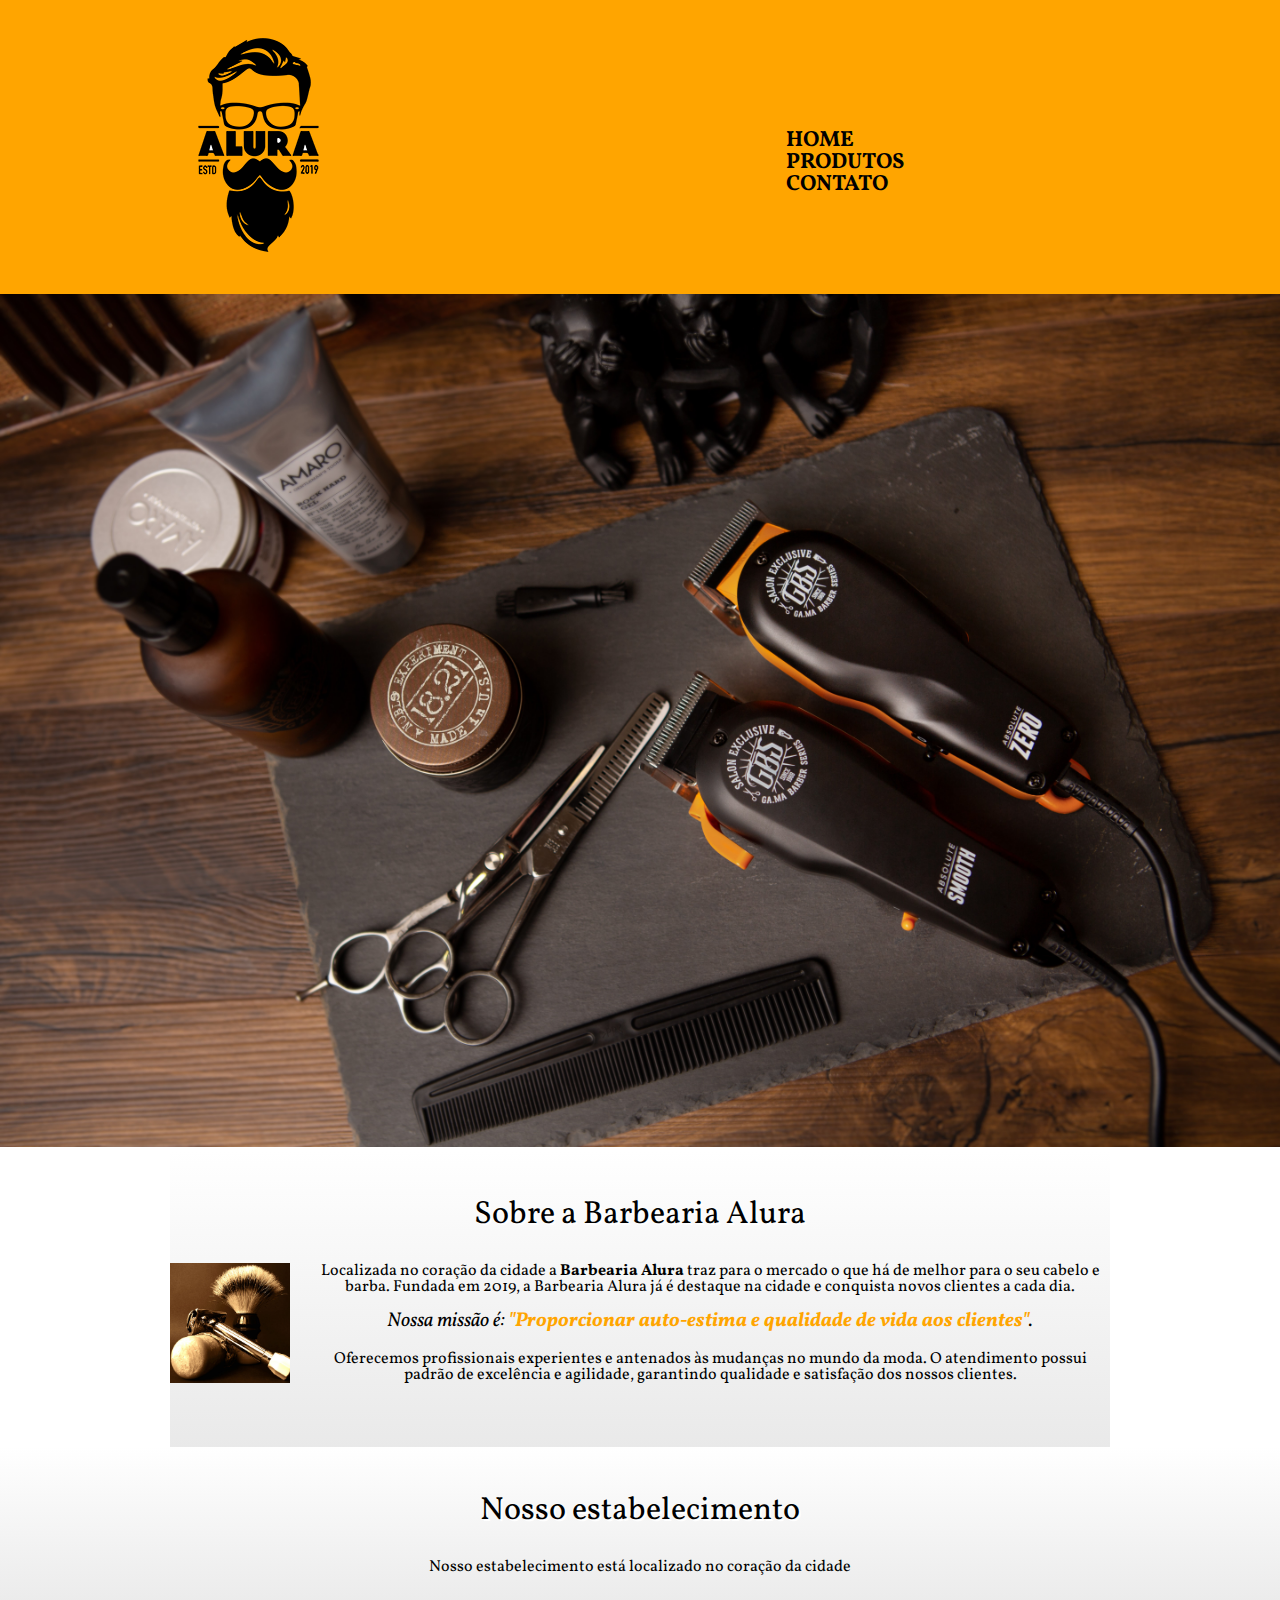
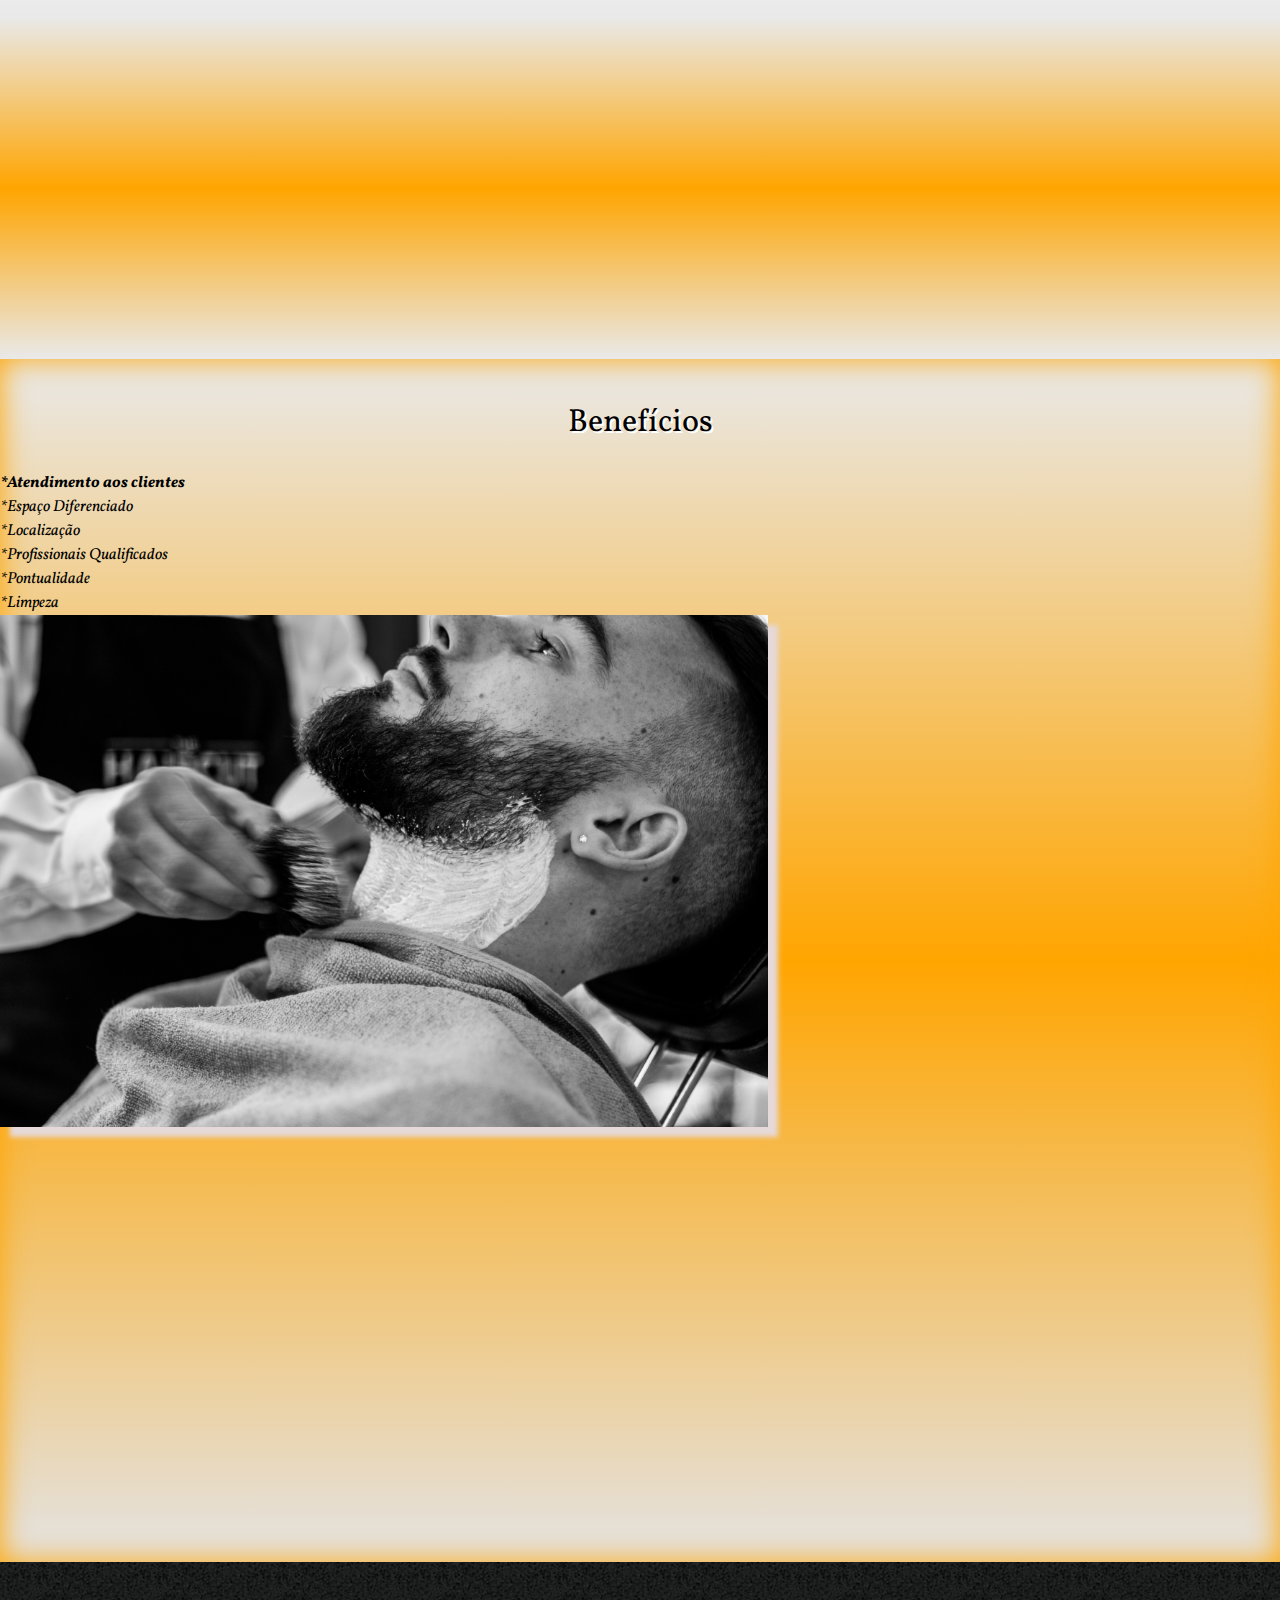
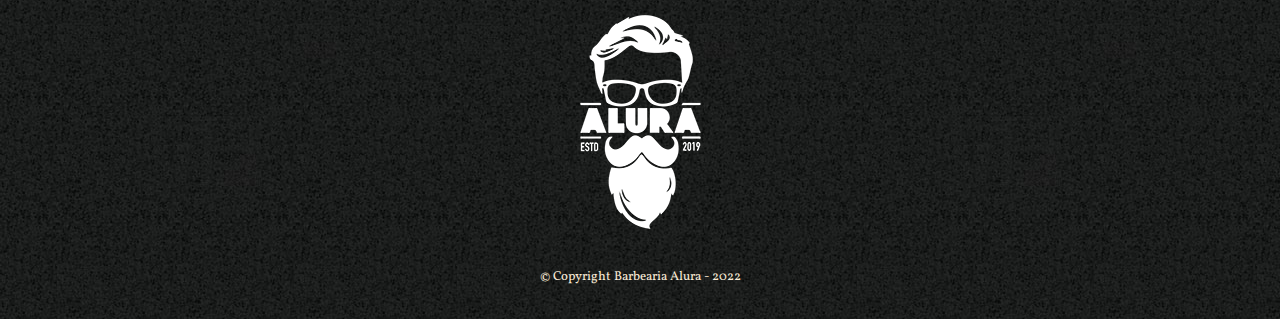
<file: index.html>
<!DOCTYPE html>
<html lang="pt-br">
  <head>
    <meta charset="UTF-8" />
    <meta name="viewport" content="width=device-width, initial-scale=1.0" />
    <title>Barbearia Alura</title>
    <link rel="stylesheet" href="reset.css" />
    <link rel="stylesheet" href="style-home.css" />
    <link href="https://fonts.googleapis.com/css2?family=Courgette&family=Vollkorn&display=swap" rel="stylesheet">
  </head>

  <body>
    <header>
      <div class="caixa">
        <h1><img src="logo.png" alt="logo alura" /></h1>
        <nav>
          <ul>
            <li><a href="index.html"> Home</a></li>
            <li><a href="produtos.html">Produtos</a></li>
            <li><a href="contatos.html">Contato</a></li>
          </ul>
        </nav>
      </div>
    </header>

    <img class="banner" src="banner.jpg" />
    <main>
      <section class="principal">
        <h2 class="tituloprincipal">Sobre a 
          Barbearia Alura</h2>
          <img class="utensilios" src="utensilios.jpg" alt="Utensilios de um barbeiro">
        <p>
          Localizada no coração da cidade a <strong>Barbearia Alura</strong> traz
          para o mercado o que há de melhor para o seu cabelo e barba. Fundada em
          2019, a Barbearia Alura já é destaque na cidade e conquista novos
          clientes a cada dia.
        </p>
  
        <p id="missao">
          <em
            >Nossa missão é:
            <strong
              >"Proporcionar auto-estima e qualidade de vida aos clientes"</strong
            >.</em
          >
        </p>
          <p>
          Oferecemos profissionais experientes e antenados às mudanças no mundo da
          moda. O atendimento possui padrão de excelência e agilidade, garantindo
          qualidade e satisfação dos nossos clientes.
        </p>
      </section>
      <section class="mapa">
        <h3 class="tituloprincipal">Nosso estabelecimento</h3>
        <p>
          Nosso estabelecimento está localizado no coração da cidade
        </p>
        <div class="mapa-conteudo">
          <iframe src="https://www.google.com/maps/embed?pb=!1m16!1m12!1m3!1d58516.09800054179!2d-46.69215358665818!3d-23.559243000729484!2m3!1f0!2f0!3f0!3m2!1i1024!2i768!4f13.1!2m1!1salura%20sao%20paulo!5e0!3m2!1sen!2spt!4v1641493117457!5m2!1sen!2spt" width="100%" height="300" style="border:0;" allowfullscreen="" loading="lazy"></iframe>

        </div>
       
      </section>
      <section class="beneficios">
        <h3 class="tituloprincipal">Benefícios</h3>
        <div class="conteudo-beneficio">
          <ul class="lista-beneficios" >
            <li class="itens">Atendimento aos clientes</li>
            <li class="itens">Espaço Diferenciado</li>
            <li class="itens">Localização</li>
            <li class="itens">Profissionais Qualificados</li>
            <li class="itens">Pontualidade</li><li class="itens">Limpeza</li>
          </ul><img src="beneficios.jpg.jpg" class="imagem-beneficios" />
        </div>
         <div class="video">
  <iframe width="100%" height="315" src="https://www.youtube.com/embed/x7-WyrH5qwE" title="YouTube video player" frameborder="0" allow="accelerometer; autoplay; clipboard-write; encrypted-media; gyroscope; picture-in-picture" allowfullscreen></iframe>
  </div>
       
      </section>
   
    </div>
    <footer>
      <img src="logo-branco.png" alt=" logo alura" />
      <p class="copyright">&copy; Copyright Barbearia Alura - 2022</p>
    </footer>
  </body>
</html>
</file>
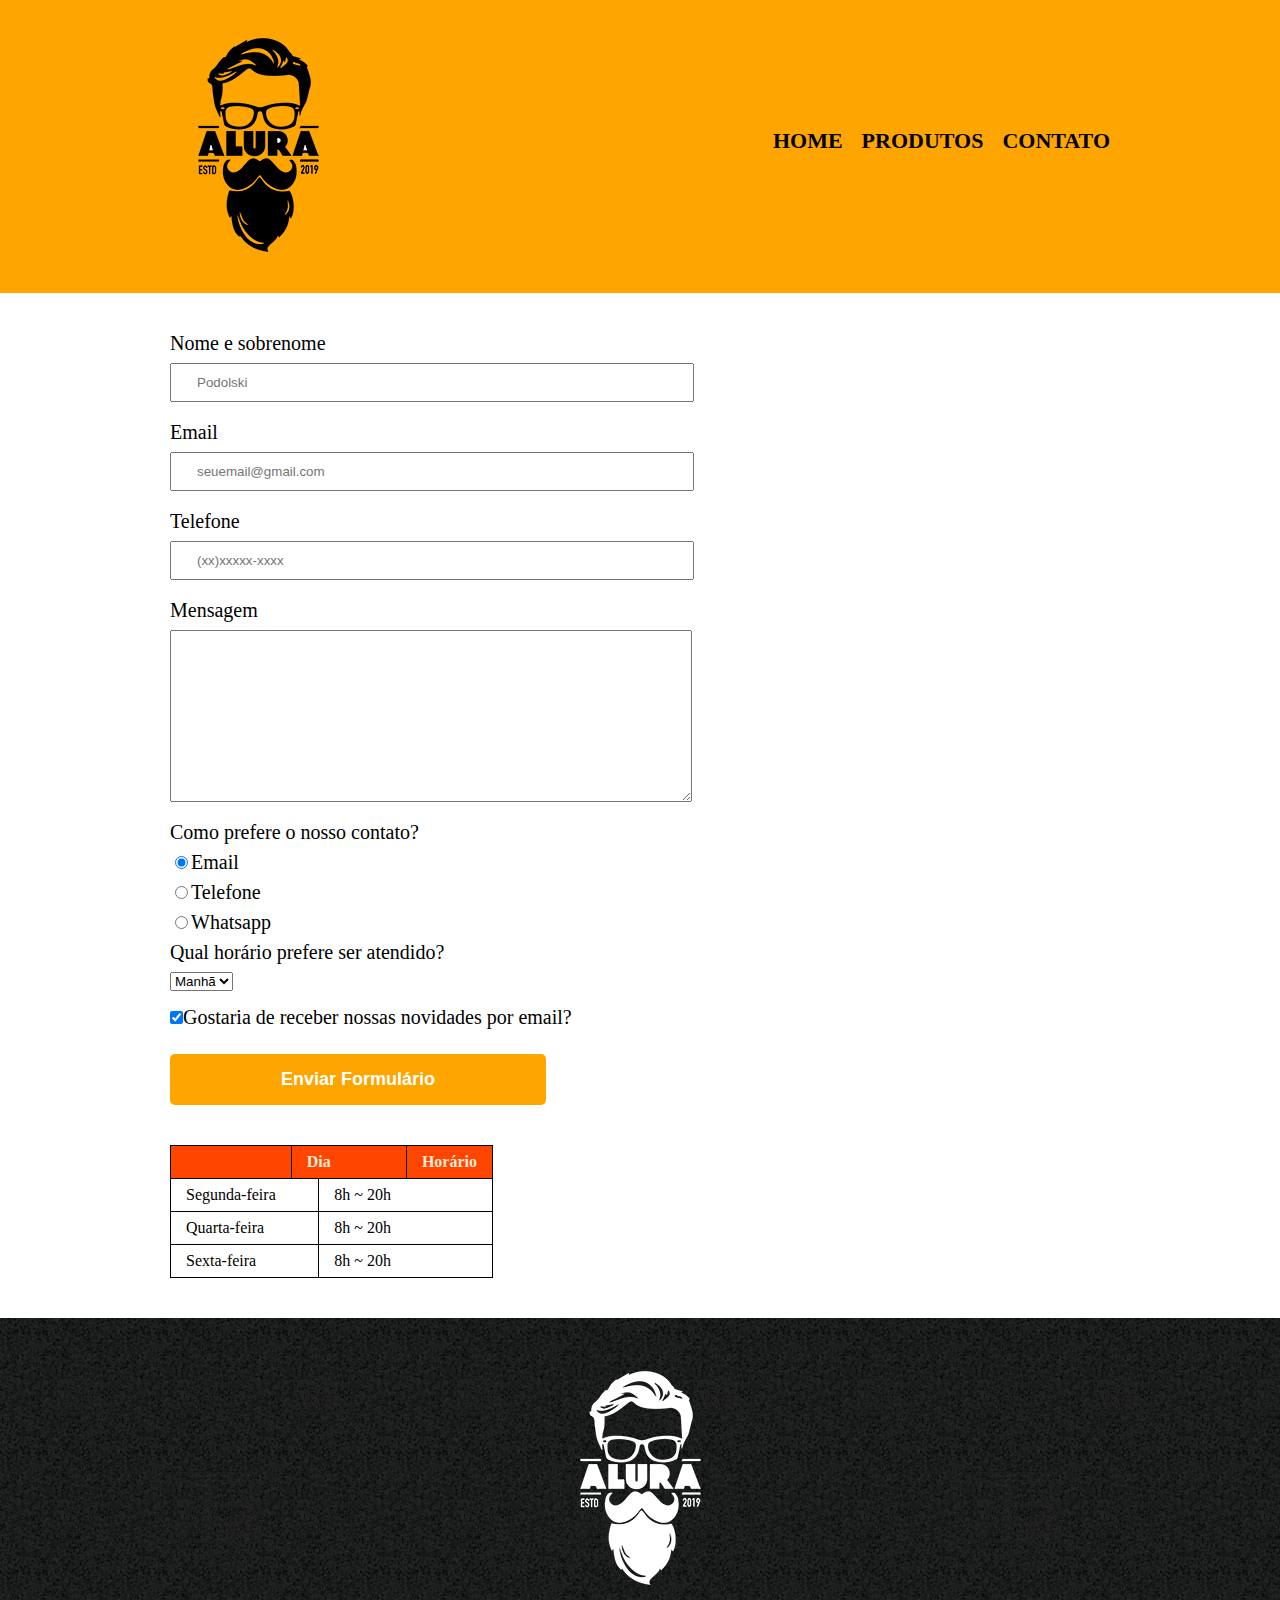
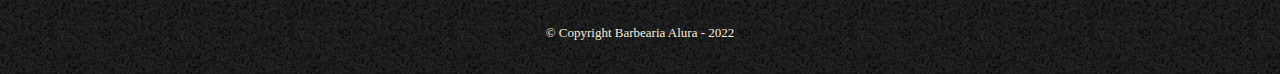
<file: contato-page.html>
<!DOCTYPE html>
<html lang="pt-br">
  <head>
    <meta charset="UTF-8" />
    <meta name="viewport" content="width=device-width, initial-scale=1.0" />
    <title>Contato - Barbearia</title>
    <link rel="stylesheet" href="reset.css" />
    <link rel="stylesheet" href="contato-pagestyle.css" />
  </head>
  <body>
    <header>
      <div class="caixa">
        <h1><img src="logo.png" alt="logo alura" /></h1>
        <nav>
          <ul>
            <li><a href="index.html"> Home</a></li>
            <li><a href="produtos.html">Produtos</a></li>
            <li><a href="contatos.html">Contato</a></li>
          </ul>
        </nav>
      </div>
    </header>
    <main>
      <form>
        <label for="nomeSobrenome">Nome e sobrenome </label>
        <input
          type="text"
          id="nomeSobrenome"
          class="input-padrao"
          required
          placeholder="Podolski"
        />
        <label for="email">Email</label>
        <input
          type="email"
          id="email"
          class="input-padrao"
          required
          placeholder="seuemail@gmail.com"
        />
        <label for="telefone">Telefone</label>
        <input
          type="tel"
          id="telefone"
          class="input-padrao"
          required
          placeholder="(xx)xxxxx-xxxx"
        />
        <label for="mensagem"> Mensagem </label>
        <textarea
          id="mensagem"
          cols="50"
          rows="10"
          class="input-padrao"
          required
        >
        </textarea>
        <fieldset>
          <legend>Como prefere o nosso contato?</legend>
          <label for="radio-email"
            ><input
              type="radio"
              name="contato"
              value="email"
              checked
              id="radio-email"
            />Email
          </label>

          <label for="radio-telefone"
            ><input
              type="radio"
              name="contato"
              value="telefone"
              id="radio-telefone"
            />Telefone</label
          >

          <label for="radio-whatsapp">
            <input
              type="radio"
              name="contato"
              name="whatsapp"
              id="radio-whatsapp"
            />Whatsapp</label
          >
        </fieldset>
        <fieldset>
          <legend>Qual horário prefere ser atendido?</legend>
          <select name="" id="">
            <option value="">Manhã</option>
            <option value="">Tarde</option>
            <option value="">Noite</option>
          </select>
        </fieldset>
        <div>
          <label>
            <input type="checkbox" class="checkbox" checked />Gostaria de
            receber nossas novidades por email?
          </label>
        </div>

        <input type="submit" value="Enviar Formulário" class="enviar" />
      </form>
      <table>
        <thead>
          <th>
            <td colspan="2">Dia</td>
            <td colspan="2">Horário</td>
          </th>
        </thead>
        <tbody>
          <tr>
            <td colspan="2">Segunda-feira</td>
            <td colspan="2"> 8h ~ 20h</td>
          </tr>
          <tr>
            <td colspan="2">Quarta-feira</td>
            <td colspan="2">8h ~ 20h</td>
          </tr>
          <tr>
            <td colspan="2">Sexta-feira</td>
            <td colspan="2">8h ~ 20h</td>
          </tr>
        </tbody>
        </table>
    </main>
    <footer>
      <img src="logo-branco.png" alt=" logo alura" />
      <p class="copyright">&copy; Copyright Barbearia Alura - 2022</p>
    </footer>
  </body>
</html>
</file>
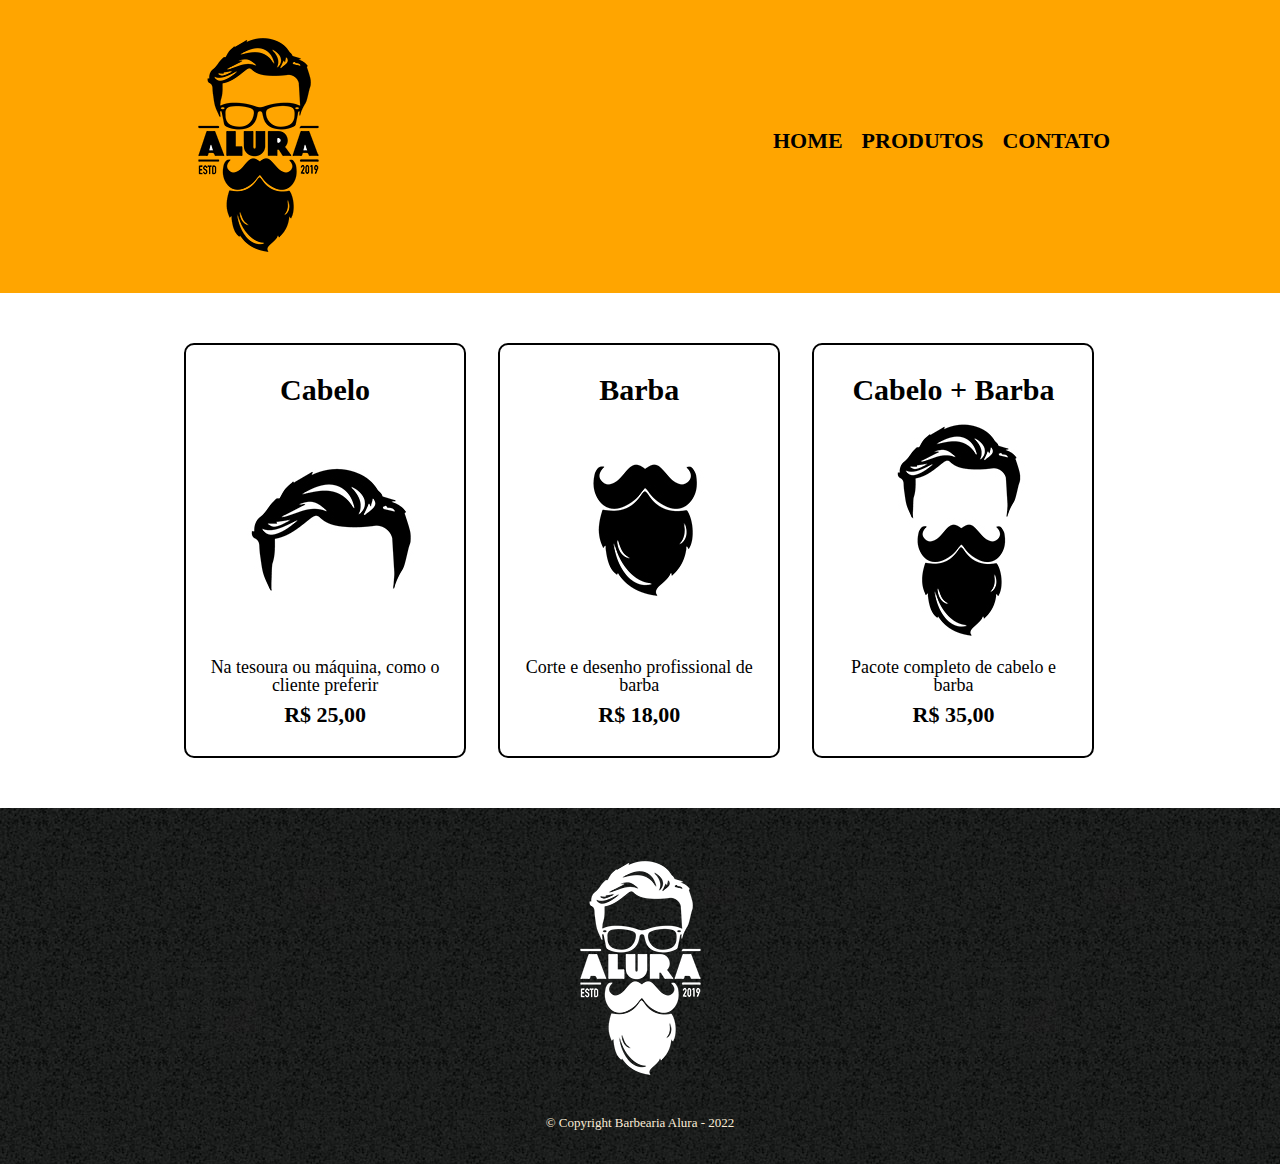
<file: produtos.html>
<!DOCTYPE html>
<html lang="pt-br">
  <head>
    <meta charset="UTF-8" />
    <meta name="viewport" content="width=device-width, initial-scale=1.0" />
    <title>Produtos - Barbearia</title>
    <link rel="stylesheet" href="reset.css" />
    <link rel="stylesheet" href="produtos.style.css" />
  </head>
  <body>
    <header>
      <div class="caixa">
        <h1><img src="logo.png" alt="logo alura" /></h1>
        <nav>
          <ul>
            <li><a href="index.html"> Home</a></li>
            <li><a href="produtos.html">Produtos</a></li>
            <li><a href="contatos.html">Contato</a></li>
          </ul>
        </nav>
      </div>
    </header>
    <main>
      <ul class="produtos">
        <li>
          <h2>Cabelo</h2>
          <img src="cabelo.jpg" alt="Imagem do Cabelo" />
          <p class="produto-descricao">
            Na tesoura ou máquina, como o cliente preferir
          </p>
          <p class="produto-preco">R$ 25,00</p>
        </li>
        <li>
          <h2>Barba</h2>
          <img src="barba.jpg" alt="Imagem da Barba" />
          <p class="produto-descricao">Corte e desenho profissional de barba</p>
          <p class="produto-preco">R$ 18,00</p>
        </li>
        <li>
          <h2>Cabelo + Barba</h2>
          <img src="cabelo+barba.jpg" alt="Imagem do cabelo mais a barba" />
          <p class="produto-descricao">Pacote completo de cabelo e barba</p>
          <p class="produto-preco">R$ 35,00</p>
        </li>
      </ul>
    </main>
    <footer>
      <img src="logo-branco.png" alt=" logo alura" />
      <p class="copyright">&copy; Copyright Barbearia Alura - 2022</p>
    </footer>
  </body>
</html>
</file>
<file: style-home.css>
body {
  font-family: 'Courgette', cursive;
  font-family: 'Vollkorn', serif;
}

#banner {
  width: 100%;
}
.principal {
  background:linear-gradient(white,#cccccc6d;) 
  padding: 30px;
}
.titulo-peincipal {
  padding-left: 20px;
}

.titulo-centralizado {
  text-align: center;
}

p {
  text-align: center;
  background:linear-gradient(white,#cccccc6d;)
}

#missao {
  font-size: 20px;
}
em strong {
  color: orange;
}
.itens {
  font-style: italic;
}


ul {
  display: inline-block;
  vertical-align: top;
  width: 20%;
  margin-right: 15%;
}


header {
  background: orange;
  padding: 20px;
}
main {
}
form {
  margin: 40px 0;
}

form label,
form legend {
  display: block;
  font-size: 20px;
  margin: 0 0 10px;
}
.input-padrao {
  display: block;
  margin: 0 0 20px;
  padding: 10px 25px;
  width: 50%;
}
.checkbox {
  margin: 20px 0;
}
.enviar {
  width: 40%;
  padding: 15px 0;
  background: orange;
  color: white;
  font-weight: bold;
  font-size: 18px;
  border: none;
  border-radius: 5px;
  transition: 1.5s all;
  cursor: pointer;
}
.enviar:hover {
  background: darkgoldenrod;
  transform: scale(1.2);
}

table {
  margin: 20px 0 40px;
}
thead {
  background: orangered;
  color: antiquewhite;
  font-weight: bold;
}
td,
th {
  border: 1px black solid;
  padding: 8px 15px;
}

.caixa {
  width: 940px;
  position: relative;
  margin: 0 auto;
}
nav {
  position: absolute;
  top: 110px;
  right: 0;
}
nav li {
  display: inline;
  margin: 0 0 0 15px;
}
nav a {
  text-transform: uppercase;
  color: black;
  font-weight: bold;
  font-size: 22px;
  text-decoration: none;
}
nav a:hover {
  color: #bbbb;
  text-decoration: underline;
}
.produtos {
  width: 940px;
  position: relative;
  margin: 0 auto;
  padding: 50px;
}
.produtos li {
  display: inline-block;
  text-align: center;
  width: 30%;
  vertical-align: top;
  margin: 0 1.5%;
  padding: 30px 20px;
  box-sizing: border-box;
  border: 2px solid #000;
  border-radius: 10px;
}
.produtos li:hover {
  border-color: #c78c19;
}

.produtos li:active {
  border-color: #088c19;
}
.produtos li:hover h2 {
  font-size: 35px;
}
.produtos h2 {
  font-size: 30px;
  font-weight: bold;
}
.produto-descricao {
  font-size: 18px;
}
.produto-preco {
  font-size: 22px;
  font-weight: bold;
  margin-top: 10px;
}

footer {
  text-align: center;
  background: url('bg.jpg');
  padding: 35px 0;
}
.copyright {
  color: antiquewhite;
  font-size: 13px;
  margin-top: 20px;
}

/* css da página inicial*/

.banner {
  width: 100%;
}
.tituloprincipal {
  text-align: center;
  font-size: 2em;
  margin: 0 0 1em;
  clear: left;
  text-shadow: 2px 2px white;
  }
.principal {
  padding: 3em 0;
  width: 940px;
  margin: 0 auto;
  background: linear-gradient(180deg, white, #cccccc6d);
}
.principal p {
  margin: 0 0 1em;
}

.principal strong {
  font-weight: bold;
}

.principal em {
  font-style: italic;
}
.utensilios {
  width: 120px;
  float: left;
  margin: 0 20px 20px 0;
}
.mapa {
  padding: 3em 0;
  background: linear-gradient(180deg, white, #cccccc6d, orange, #cccccc6d);
}
.mapa-conteudo {
  width: 940px;
  margin: 0 auto;
}
.mapa p {
  margin: 0 0 2em;
  text-align: center;
}
.beneficios {
  padding: 3em 0;
  background: linear-gradient(180deg, #cccccc6d, orange, rgb(228, 227, 227));
  box-shadow: inset 0 0 30px orange;
}

.conteudo-beneficios {
  width: 640px;
  margin: 0 auto;
}
.lista-beneficios {
  width: 50%;
  display: inline-block;
  vertical-align: top;
}

.itens {
  line-height: 1.5;
}
.itens:first-child {
  font-weight: bold;
}
.itens:before{
  content: "*";

}
.imagem-beneficios{
  width: 60%;
  opacity: 1;
  transition: 400ms;
  box-shadow: 10px 10px 5px rgb(230, 217, 217);
}
.imagem-beneficios:hover{
opacity: 0.3;
}

.video {
  width: 560px;
  margin: 2em auto;
}
@media screen and (max-width:480px){
  .caixa,.principal,.conteudo-beneficios,.mapa-conteudo,.video{
    width: auto;
  }
  h1{
    text-align: center;
  }
  nav{
    position: static;
  }
  .lista-beneficios,.imagem-beneficios{
    width: 100%;
  }
}
</file>
<file: contato-pagestyle.css>
header {
  background: orange;
  padding: 20px;
}
main {
  width: 940px;
  margin: 0 auto;
}
form {
  margin: 40px 0;
}

form label,
form legend {
  display: block;
  font-size: 20px;
  margin: 0 0 10px;
}
.input-padrao {
  display: block;
  margin: 0 0 20px;
  padding: 10px 25px;
  width: 50%;
}
.checkbox {
  margin: 20px 0;
}
.enviar {
  width: 40%;
  padding: 15px 0;
  background: orange;
  color: white;
  font-weight: bold;
  font-size: 18px;
  border: none;
  border-radius: 5px;
  transition: 1.5s all;
  cursor: pointer;
}
.enviar:hover {
  background: darkgoldenrod;
  transform: scale(1.2);
}

table {
  margin: 20px 0 40px;
}
thead {
  background: orangered;
  color: antiquewhite;
  font-weight: bold;
}
td,
th {
  border: 1px black solid;
  padding: 8px 15px;
}

.caixa {
  width: 940px;
  position: relative;
  margin: 0 auto;
}
nav {
  position: absolute;
  top: 110px;
  right: 0;
}
nav li {
  display: inline;
  margin: 0 0 0 15px;
}
nav a {
  text-transform: uppercase;
  color: black;
  font-weight: bold;
  font-size: 22px;
  text-decoration: none;
}
nav a:hover {
  color: #bbbb;
  text-decoration: underline;
}
.produtos {
  width: 940px;
  position: relative;
  margin: 0 auto;
  padding: 50px;
}
.produtos li {
  display: inline-block;
  text-align: center;
  width: 30%;
  vertical-align: top;
  margin: 0 1.5%;
  padding: 30px 20px;
  box-sizing: border-box;
  border: 2px solid #000;
  border-radius: 10px;
}
.produtos li:hover {
  border-color: #c78c19;
}

.produtos li:active {
  border-color: #088c19;
}
.produtos li:hover h2 {
  font-size: 35px;
}
.produtos h2 {
  font-size: 30px;
  font-weight: bold;
}
.produto-descricao {
  font-size: 18px;
}
.produto-preco {
  font-size: 22px;
  font-weight: bold;
  margin-top: 10px;
}

footer {
  text-align: center;
  background: url('bg.jpg');
  padding: 35px 0;
}
.copyright {
  color: antiquewhite;
  font-size: 13px;
  margin-top: 20px;
}

@media screen and (max-width: 480px) {
  .input-padrao,
  .produtos,
  .caixa {
    width: auto;
  }
  h1 {
    text-align: center;
  }
  nav {
    position: static;
  }
  .lista-beneficios,
  .imagem-beneficios {
    width: 100%;
  }
}
</file>
<file: produtos.style.css>
header {
  background: orange;
  padding: 20px;
}
.caixa {
  width: 940px;
  position: relative;
  margin: 0 auto;
}
nav {
  position: absolute;
  top: 110px;
  right: 0;
}
nav li {
  display: inline;
  margin: 0 0 0 15px;
}
nav a {
  text-transform: uppercase;
  color: black;
  font-weight: bold;
  font-size: 22px;
  text-decoration: none;
}
nav a:hover {
  color: #bbbb;
  text-decoration: underline;
}
.produtos {
  width: 940px;
  position: relative;
  margin: 0 auto;
  padding: 50px;
}
.produtos li {
  display: inline-block;
  text-align: center;
  width: 30%;
  vertical-align: top;
  margin: 0 1.5%;
  padding: 30px 20px;
  box-sizing: border-box;
  border: 2px solid #000;
  border-radius: 10px;
}
.produtos li:hover {
  border-color: #c78c19;
}

.produtos li:active {
  border-color: #088c19;
}
.produtos li:hover h2 {
  font-size: 35px;
}
.produtos h2 {
  font-size: 30px;
  font-weight: bold;
}
.produto-descricao {
  font-size: 18px;
}
.produto-preco {
  font-size: 22px;
  font-weight: bold;
  margin-top: 10px;
}

footer {
  text-align: center;
  background: url('bg.jpg');
  padding: 35px 0;
}
.copyright {
  color: antiquewhite;
  font-size: 13px;
  margin-top: 20px;
}
@media screen and (max-width: 480px) {
  .caixa,
  .produtos,
  .produtos li {
    width: auto;
  }

  h1 {
    text-align: center;
  }
  nav {
    position: static;
  }
  .lista-beneficios,
  .imagem-beneficios {
    width: 100%;
  }
}
</file>
